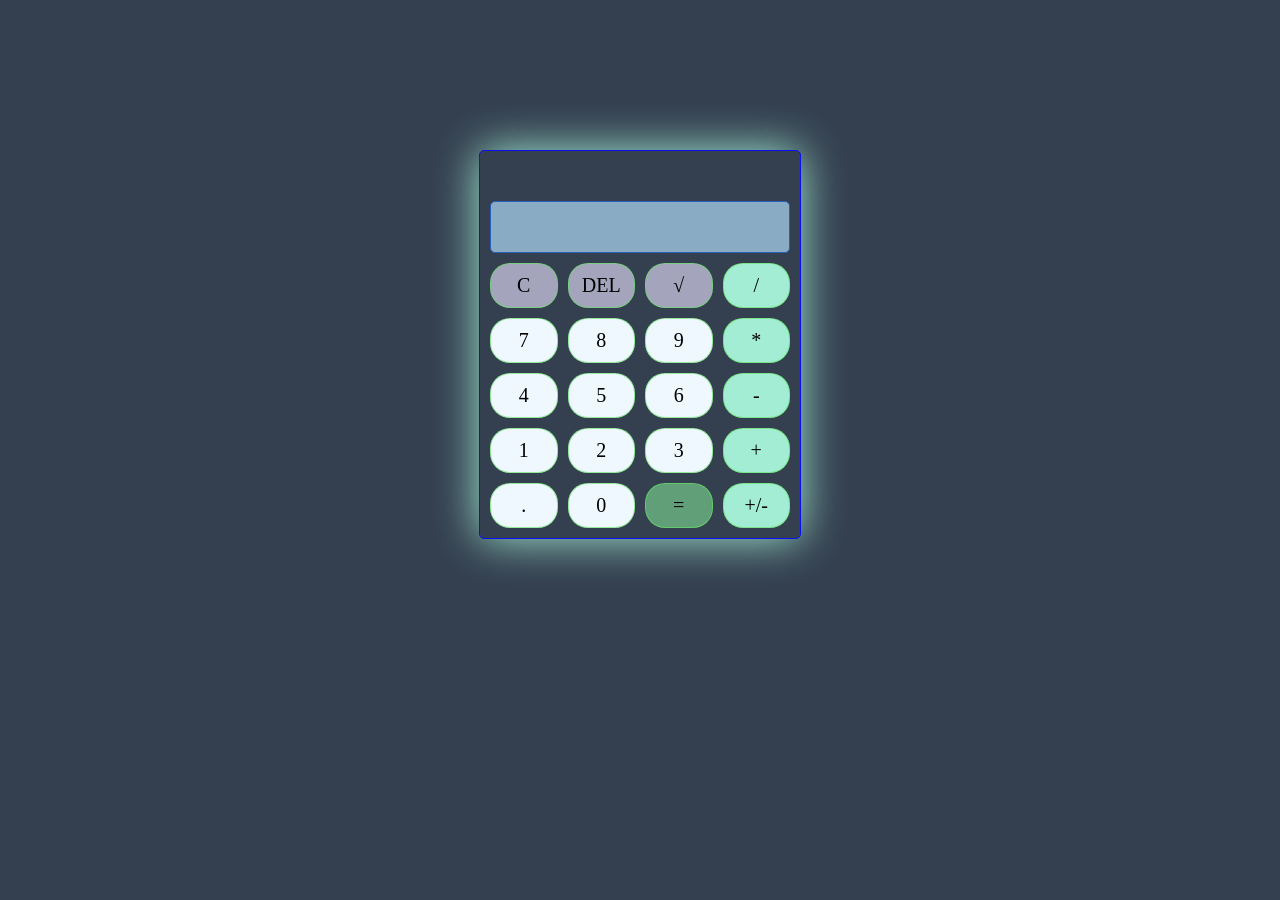
<file: Calculator/index.html>
<!DOCTYPE html>
<html lang="en">
<head>
    <meta charset="UTF-8">
    <meta name="viewport" content="width=device-width, initial-scale=1.0">
    <title>Calculator</title>
    <link rel="stylesheet" href="style.css">
</head>
<body>
    <div class="calculator">
        <div class="question"id="history"></div>
        <div id="display" class="calculator-display"></div>
        <div class="calculator-button row1" id="clear">C</div>
        <div class="calculator-button row1 " id="DEL">DEL</div>
        <div class="calculator-button row1" id="squareroot">√</div>
        <div class="calculator-button operator" id="divide">/</div>
        <div class="calculator-button" id="7">7</div>
        <div class="calculator-button " id="8">8</div>
        <div class="calculator-button" id="9">9</div>
        <div class="calculator-button operator" id="multiply">*</div>
        <div class="calculator-button" id="4">4</div>
        <div class="calculator-button" id="5">5</div>
        <div class="calculator-button" id="6">6</div>
        <div class="calculator-button operator" id="subtract">-</div>
        <div class="calculator-button" id="1">1</div>
        <div class="calculator-button" id="2">2</div>
        <div class="calculator-button" id="3">3</div>
        <div class="calculator-button operator" id="add">+</div>
        <div class="calculator-button" id="decimal">.</div>
        <div class="calculator-button" id="0">0</div>
        <div class="calculator-button" id="calculate">=</div>
        <div class="calculator-button operator" id="sign">+/-</div>
    </div>
    <script src="script.js"></script>
</body>
</html>
</file>
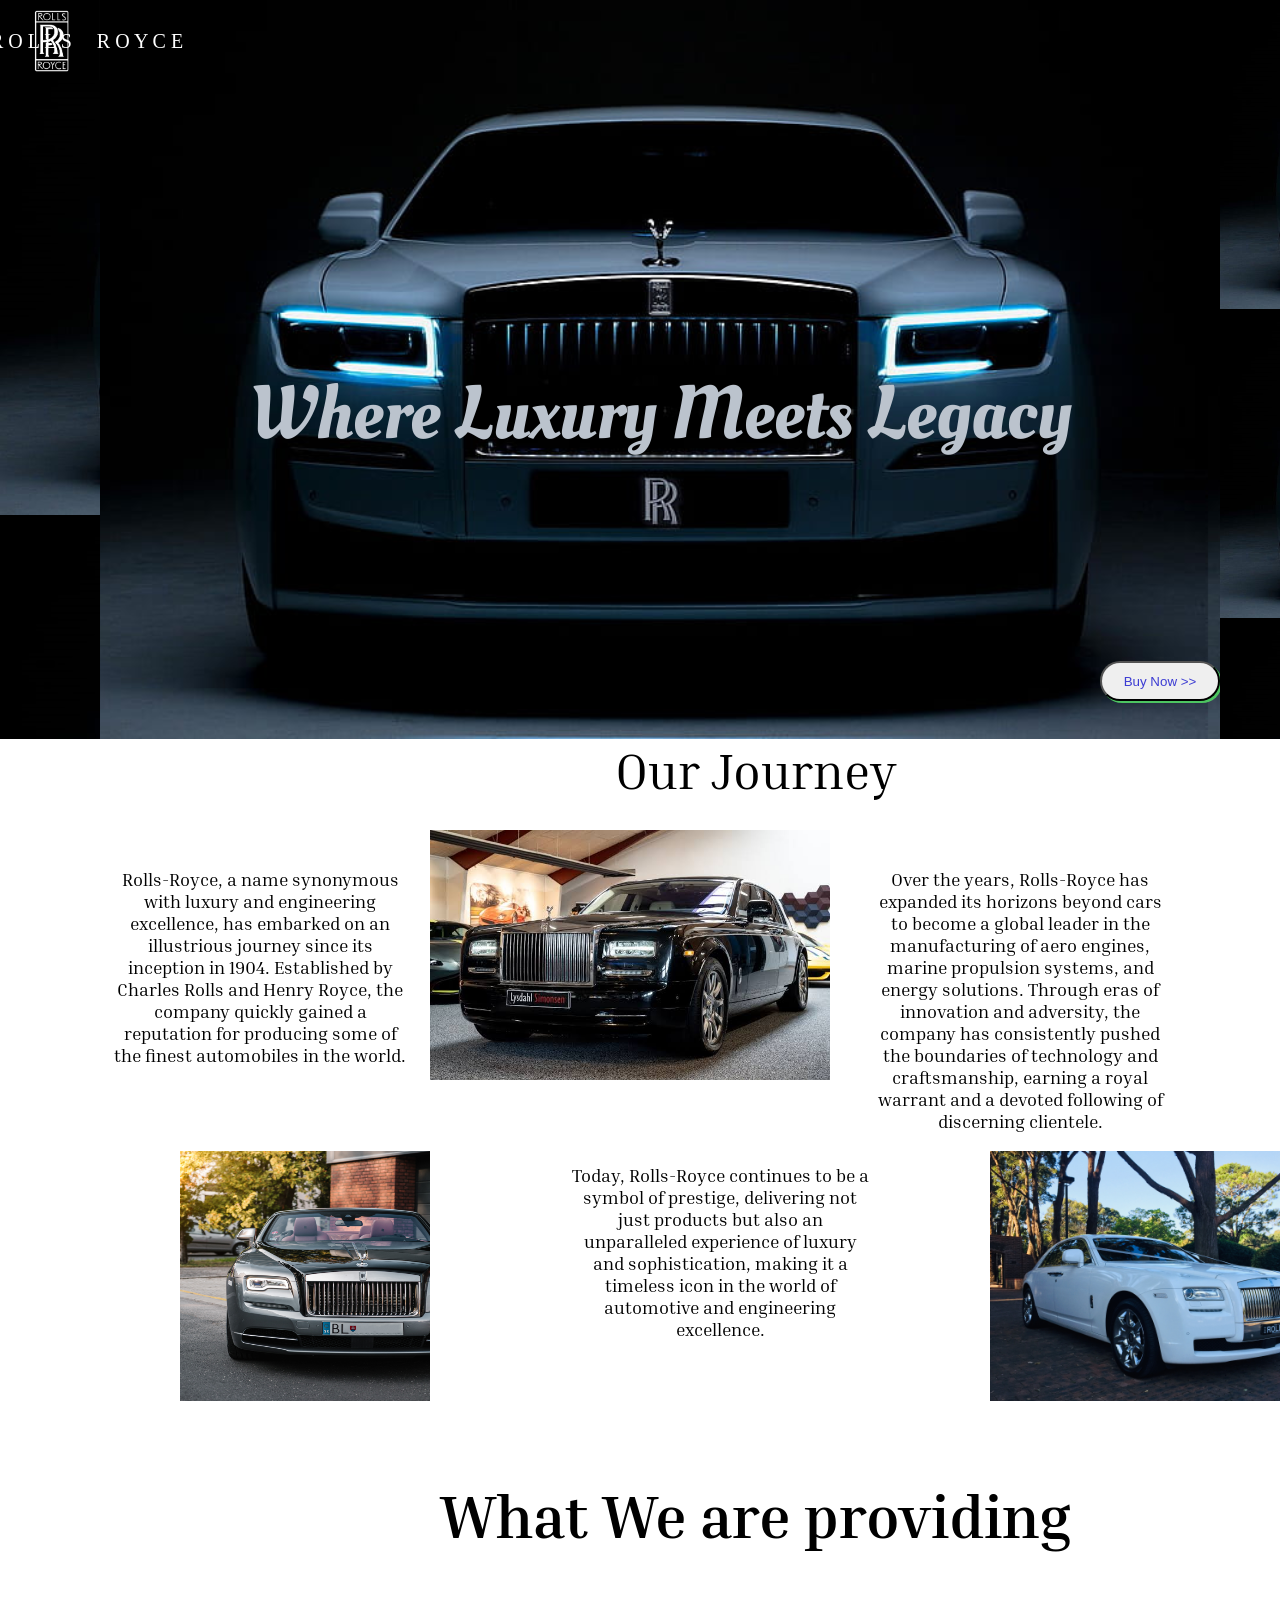
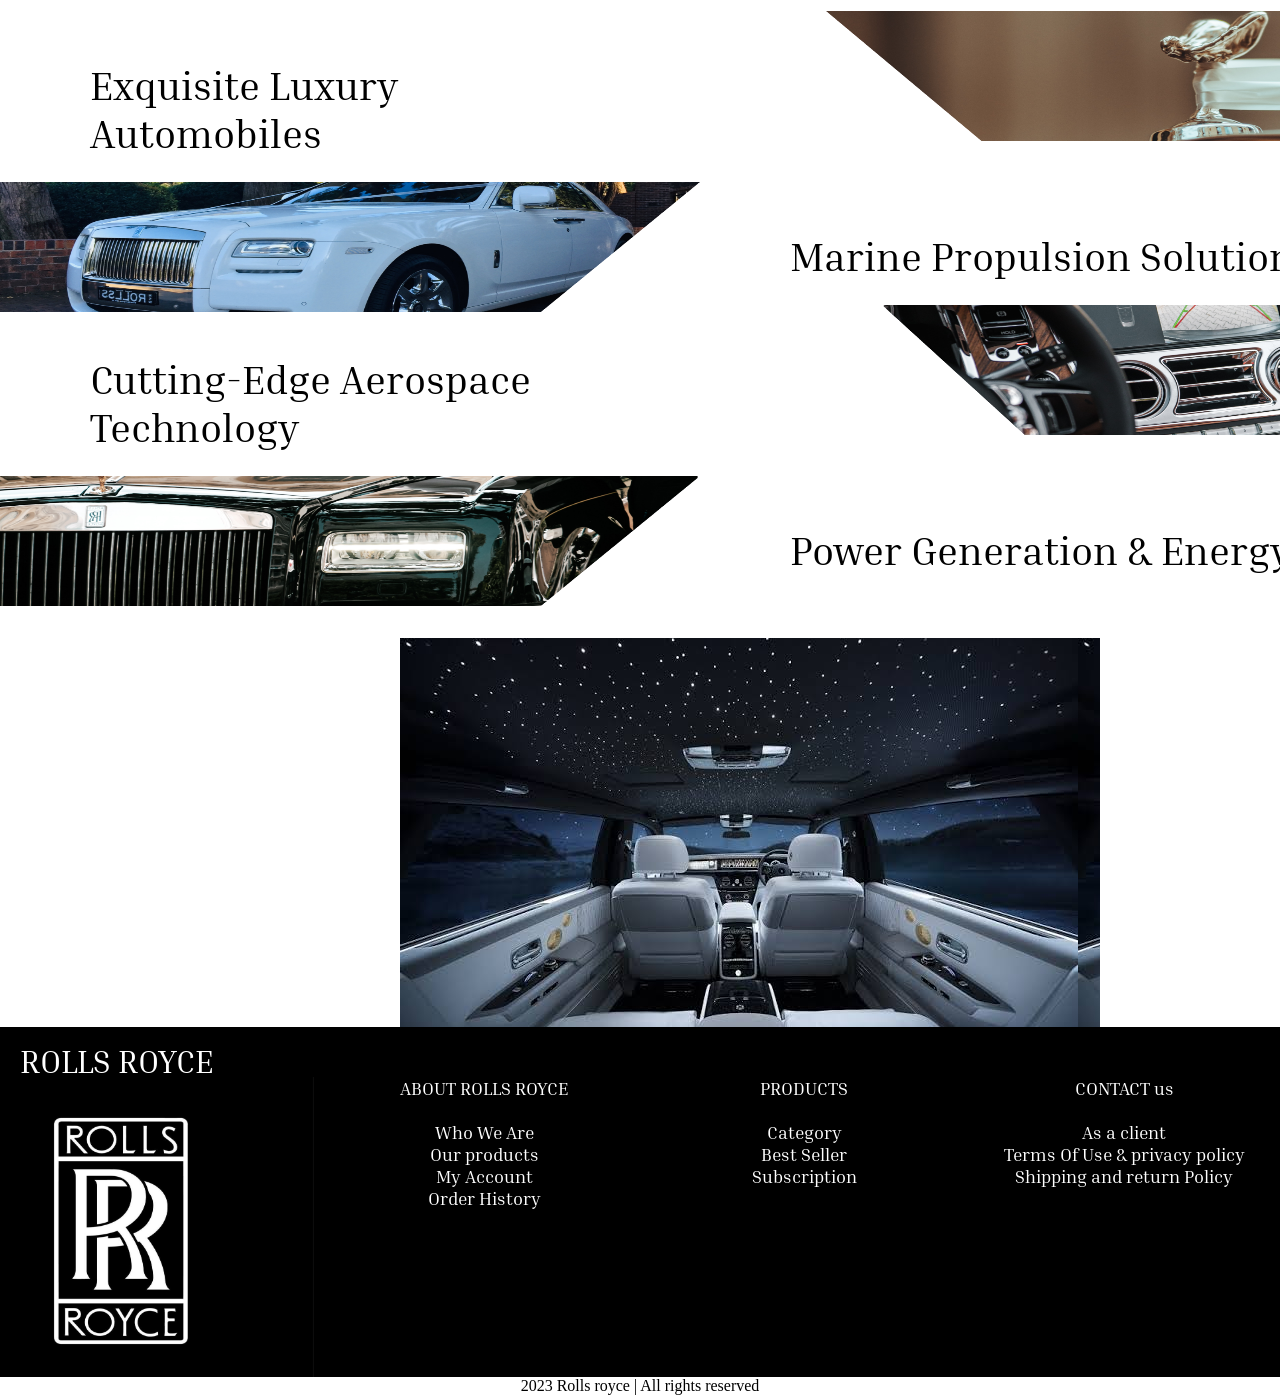
<file: RR Landing Page/index.html>
<!DOCTYPE html>
<html lang="en">

<head>
    <meta charset="UTF-8">
    <meta name="viewport" content="width=device-width, initial-scale=1.0">
    <link rel="stylesheet" href="style.css">
    <title>Landing Page</title>
    <link rel="icon" href="./assets/logo.png">
    <link rel="preconnect" href="https://fonts.googleapis.com">
    <link rel="preconnect" href="https://fonts.gstatic.com" crossorigin>
    <link href="https://fonts.googleapis.com/css2?family=Inria+Serif:ital@1&family=Oleo+Script:wght@700&display=swap"
        rel="stylesheet">
</head>

<body>
    <div class="main">
        <div class="back"><img class="heading" src="assets/rolls.jpg"></div>
        <div class="front-view">
            <p class="name">R O L L S &nbsp;&nbsp;&nbsp;&nbsp;R O Y C E</p>
            <p class="head"> Where Luxury Meets Legacy</p>
            <button class="buy">Buy Now >></button>
        </div>
        <div class="back"></div>
    </div>
    <div class="journey">
        <section class="our-journey">
            <p>Our Journey</p>
        </section>
        <div class="details">
            <p class="about">Rolls-Royce, a name synonymous with luxury and engineering excellence, has embarked on an
                illustrious
                journey since its inception in 1904. Established by Charles Rolls and Henry Royce, the company quickly
                gained a reputation for producing some of the finest automobiles in the world.</p>
            <div><img class="photo-1" src="./assets/WhatsApp Image 2023-09-14 at 9.14.35 PM.jpeg"></div>
            <p class="about">Over the years, Rolls-Royce has expanded its horizons beyond cars to become a global leader
                in the
                manufacturing of aero engines, marine propulsion systems, and energy solutions. Through eras of
                innovation
                and adversity, the company has consistently pushed the boundaries of technology and craftsmanship,
                earning a
                royal warrant and a devoted following of discerning clientele.</p>
        </div>
        <div class="details sec">
            <div><img class="photo-2 ii" src="./assets/martin-katler-wx-XBLK1bWA-unsplash.jpg"></div>
            <p class="about sec-1">Today, Rolls-Royce continues to be a symbol of prestige, delivering not just products
                but
                also an unparalleled experience of luxury and sophistication, making it a timeless icon in the world of
                automotive and engineering excellence.</p>
            <div><img class="photo-2" src="./assets/dhruv-sharma-WJ6VXZyitmg-unsplash.jpg"></div>
        </div>
    </div>
    <div class="services">
        <section>
            <p class="service"><b>What We are providing</b></p>
        </section>
        <div class="tech">
            <p class="para">Exquisite Luxury Automobiles</p>
            <img src="./assets/Rectangle 5.png" class="pick">
        </div>
        <div class="tech">
            <img src="./assets/Rectangle 6.png" class="pick left">
            <p class="para">Marine Propulsion Solutions</p>

        </div>
        <div class="tech">
            <p class="para">Cutting-Edge Aerospace Technology</p>
            <img src="./assets/Rectangle 7.png" class="pick">
        </div>
        <div class="tech">
            <img src="./assets/Group 7.png" class="pick left">
            <p class="para">Power Generation &amp; Energy Solutions</p>
        </div>
    </div>
    <div class="footer">
        <div class="footer-1">
            
                <div class="client"></div>
        </div>
        <div class="footer-2">
            <div class="foot">ROLLS&nbsp;ROYCE</div>
            <div>
                <img src="./assets/rolls.jpg" class="rolls">
            </div>
            <div class="about">
                ABOUT ROLLS ROYCE<br>
                <br>
                Who We Are<br>Our products<br>My Account<br>Order History
            </div>
            <div class="about">
                PRODUCTS<br><br> Category<br> Best Seller<br> Subscription
            </div>
            <div class="about">
                CONTACT us<br> <br> As a client<br>Terms Of Use &amp; privacy policy
                <br>Shipping and return Policy
            </div>
            <div class="link">
                Email:- rolls@royce.in
            </div>
        </div>
    </div>
    <footer class="copyright">2023 Rolls royce | All rights reserved</footer>

    <script>
        window.addEventListener('contextmenu', function (e) {
            e.preventDefault();
        });
        let btn=document.querySelector("button");
        btn.addEventListener("click",function(){
            alert("You Can't efforts this, go and earn money!");
        })
        </script>     
</body>

</html>
</file>
<file: Calculator/style.css>
*{
   background-color:  #343F4F;
}
.calculator {
    display: grid;
    grid-template-columns: repeat(4, 1fr);
    gap: 10px;
    max-width: 300px;
    margin:auto;
    margin-top: 150px;
    padding: 10px;
    border: 1px solid #0810f7;
    border-radius: 5px;
    background-color: #343F4F;
    box-shadow: #A2EDD4 0vh 0vh 5vh;;
}
.question{
    height: 30px;
    margin-left: 2px;
    width: 60px;
    color: aliceblue;
}


.calculator-display {
    overflow: hidden;
    white-space: nowrap;
    direction: ltr;
    grid-column: span 4;
    background-color: rgba(172, 213, 243, 0.717);
    text-align: right;
    height: 40px;
    font-size: 24px;
    border: 1px solid #275eb7;
    border-radius: 5px;
    padding: 5px;
    text-wrap: nowrap;
}
.scroll{
direction: rtl;
}
.calculator-button {
    user-select: none;
    font-size: 20px;
    color:black;
    padding: 10px;
    text-align: center;
    cursor: pointer;
    border: 1px solid #64e264a4;
    border-radius: 20px;
    background-color:aliceblue;
}
.calculator-button:hover{
    box-shadow: #f0f8ff 0vh 0vh 3vh;
}
.calculator-button:active{
scale: 0.9;
}
.operator{
    background-color: rgb(162, 237, 212);
}
#calculate{
background-color: #609f77;
}
.row1{
    background-color: #a4a4bd;
}
</file>
<file: RR Landing Page/style.css>
body{
    margin: 0;
}
.main{
    display: flex;
}
.front-view{
    height: 739px;
    width: 1200px;
    background-image: url("./assets/desktop-wallpaper-rolls-royce-2021.jpg");
    background-size: contain;
    color: white;
    text-align: center;
}
.back{
    height: 739px;
    width: 200px;
    background-image: url(./assets/back.jpg);
    background-size: contain;
   
}
.head{
    font-size:75px;
    font-family: 'Oleo Script', cursive;
    margin-top: 310px;
    color: rgb(187, 195, 205);
}
.heading{
   height: 80px;
   width: 100px;   
   display:block;
}
.name{
    margin-top: 30px;
    font-size: 20px;
    text-align: left;
    margin-left: -110px;
}
.journey{
    height: 739px;
    width: 1510px;
}
.our-journey{
   text-align: center;
   font-size: 50px;
   margin-top: -49px;
   font-family: 'Inria Serif', serif;
}
.details{
    display: flex;
    margin-top: -50px;
    margin-left: 90px;
}
.about{
    font-size: 25px;
    text-align: center;
    margin-left: 20px;
    font-family: 'Inria Serif', serif;
}
.photo-1{
    height: 250px;
    width: 400px;
    margin:30px 20px;
    margin-bottom: 0;
}
.sec{
    margin-top: 0;
}
.photo-2{
    height: 250px;
    width: 350px;
    margin:55px 20px;
    margin-bottom: 0;
}
.sec-1{
   padding-left: 100px;
   padding-right: 100px;
   padding-top: 40px;
}
.ii{
    width: 250px;
    margin-left: 90px;
}
.services{
    height: 739px;
    width: 1510px;
}
.service{
    font-family: 'Inria Serif', serif;
    font-size: 60px;
    text-align: center;
    margin-top: 0px;
    overflow: none;
}
.tech{
    display: flex;
    margin-bottom: -15px;
}
.para{
    font-family: 'Inria Serif', serif;
    font-size: 40px;
    margin-left: 90px;
    margin-top: 50px;
}
.pick{
    width: 700px;
    height: 130px;
    margin-left: 200px;
}
.left{
    margin-left: 0;
}
.footer{
    height: 739px;
    width: 1510px;
}
.footer-1{
    height:389px;
    width: 1510px;
}
.footer-2{
    height: 350px;
    width:1510px ;
    color: white;
    background-color: black;
    display: flex;
}
.foot{
    margin-left: 20px;
    margin-top: 15px;
    font-size: xx-large;
    font-family: 'Inria Serif', serif;
}
.rolls{
    height: 300px;
    width: 400px;
    margin-top: 50px;
    margin-left: -300px;
}
.about{
    height: 210px;
    width: 300px;
    padding-top: 50px;
    font-size: large;
}
.link{
    height: 30px;
    width: 220px;
    margin-top: 260px;
    margin-left: 10px;
    padding-top: 20px;
}
.copyright{
    text-align: center;
}
.client{
    height: 400px;
    width: 700px;
    margin-left: 400px;
    margin-top: 20px;
    background-image: url("./assets/WhatsApp\ Image\ 2023-09-14\ at\ 9.14.58\ PM.jpeg");
}
.buy{
    border-radius: 20px;
    height: 40px;
    width: 120px;
    margin-left: 1000px;
    margin-top: 120px;
    box-shadow: 2px 2px rgb(77, 197, 97);
    color: rgb(60, 60, 211);
    user-select: none;
}
</file>
